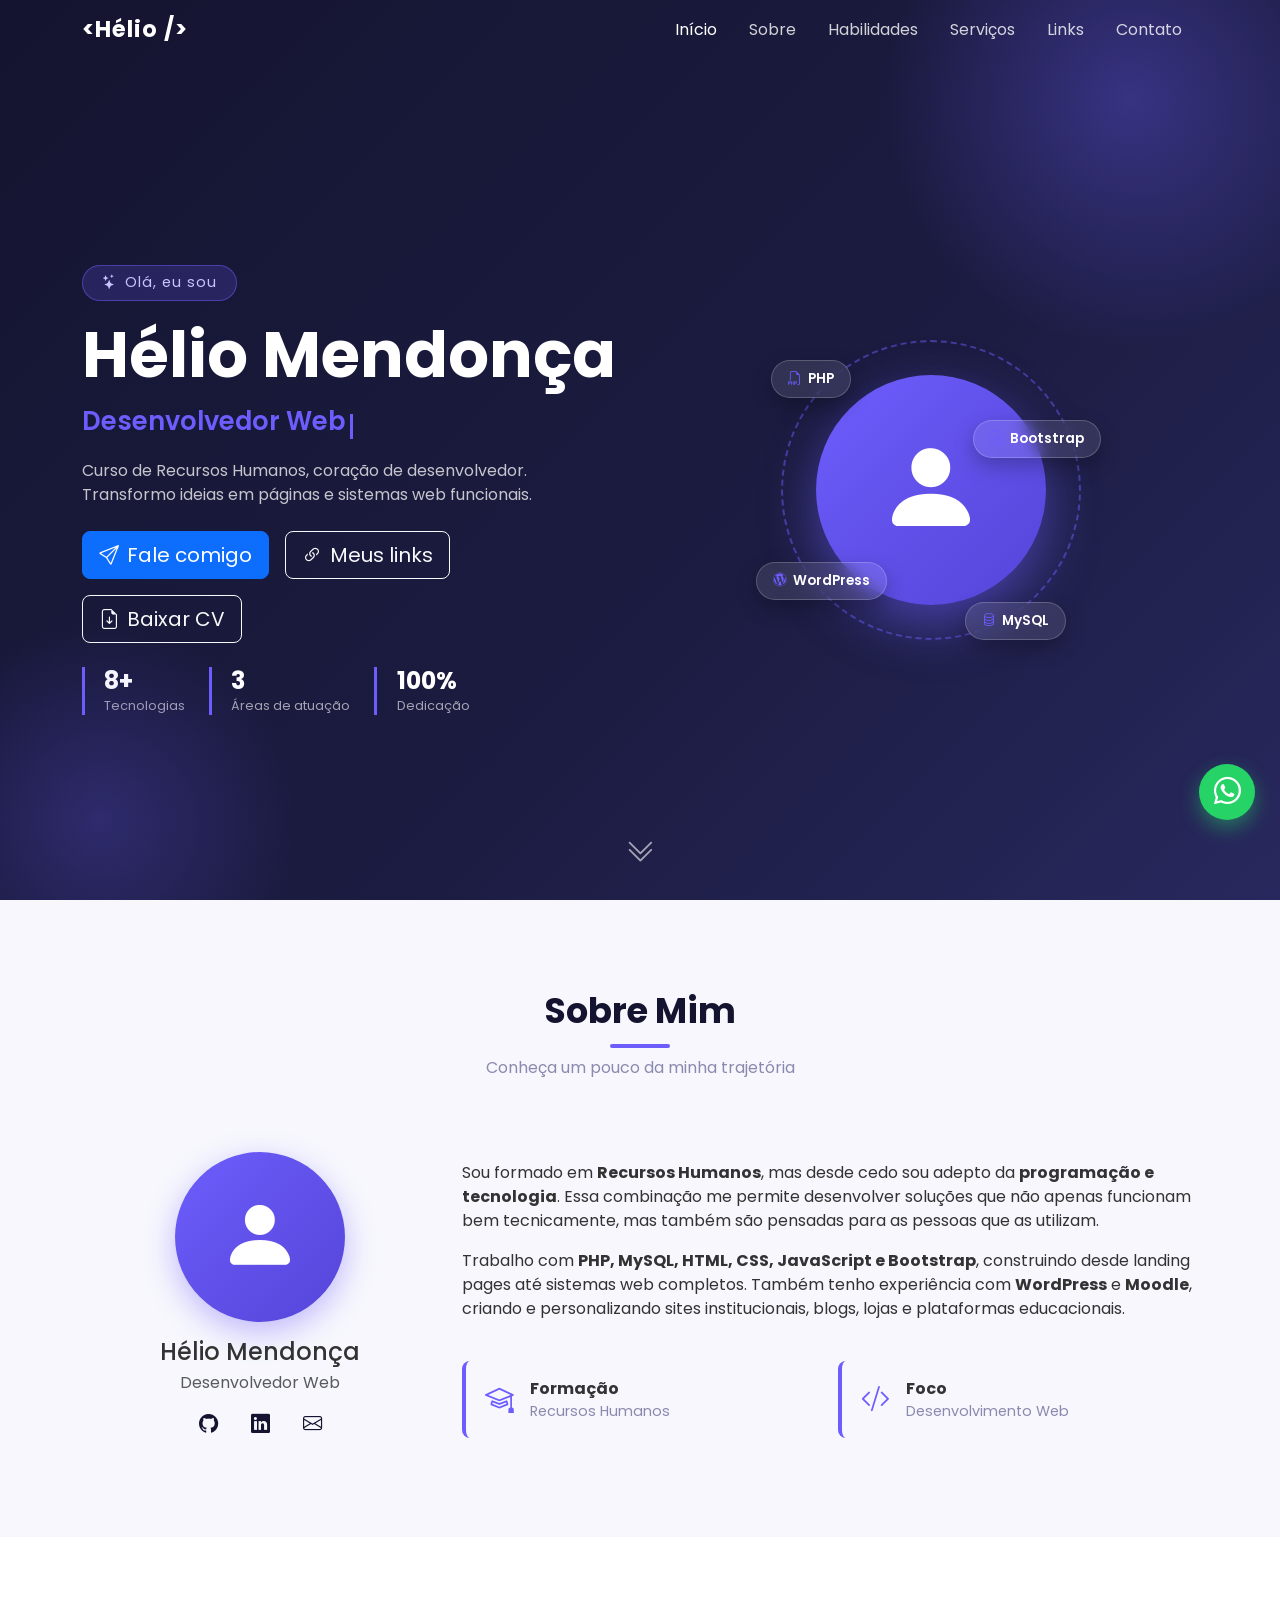
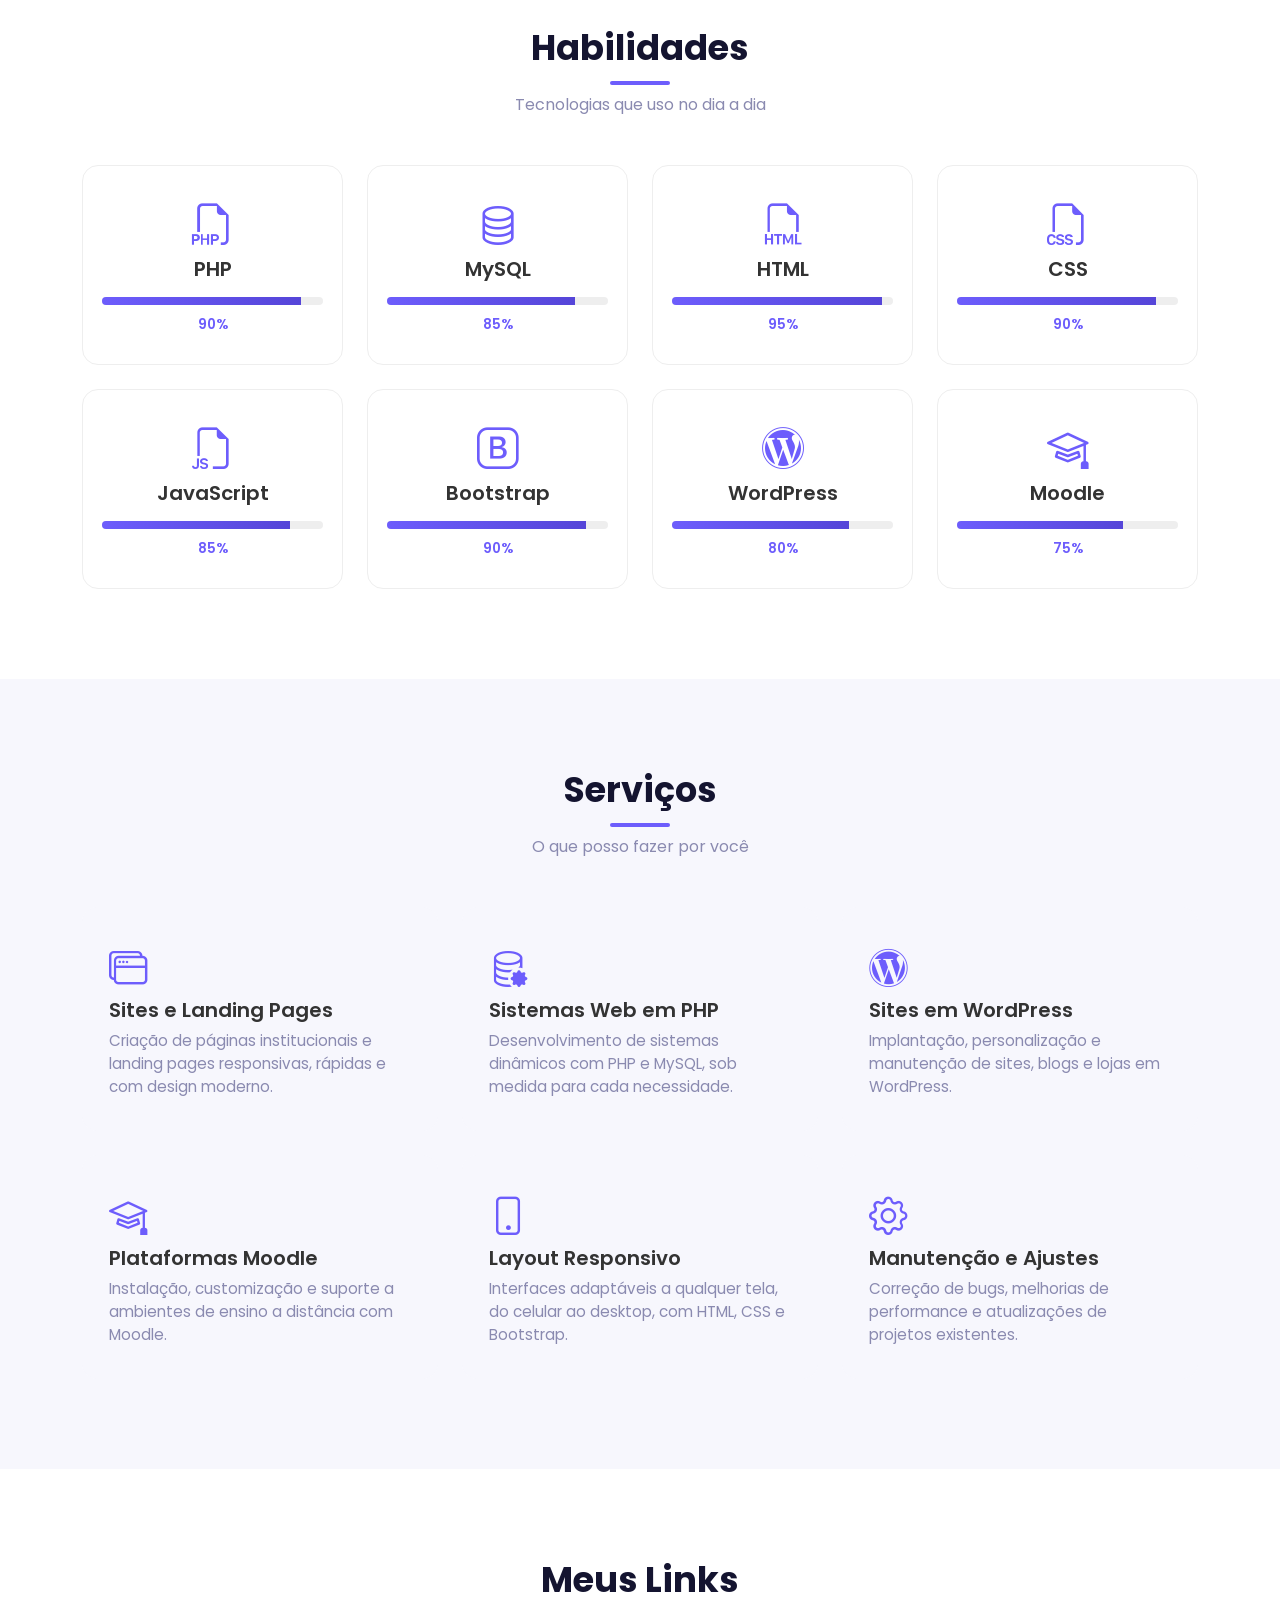
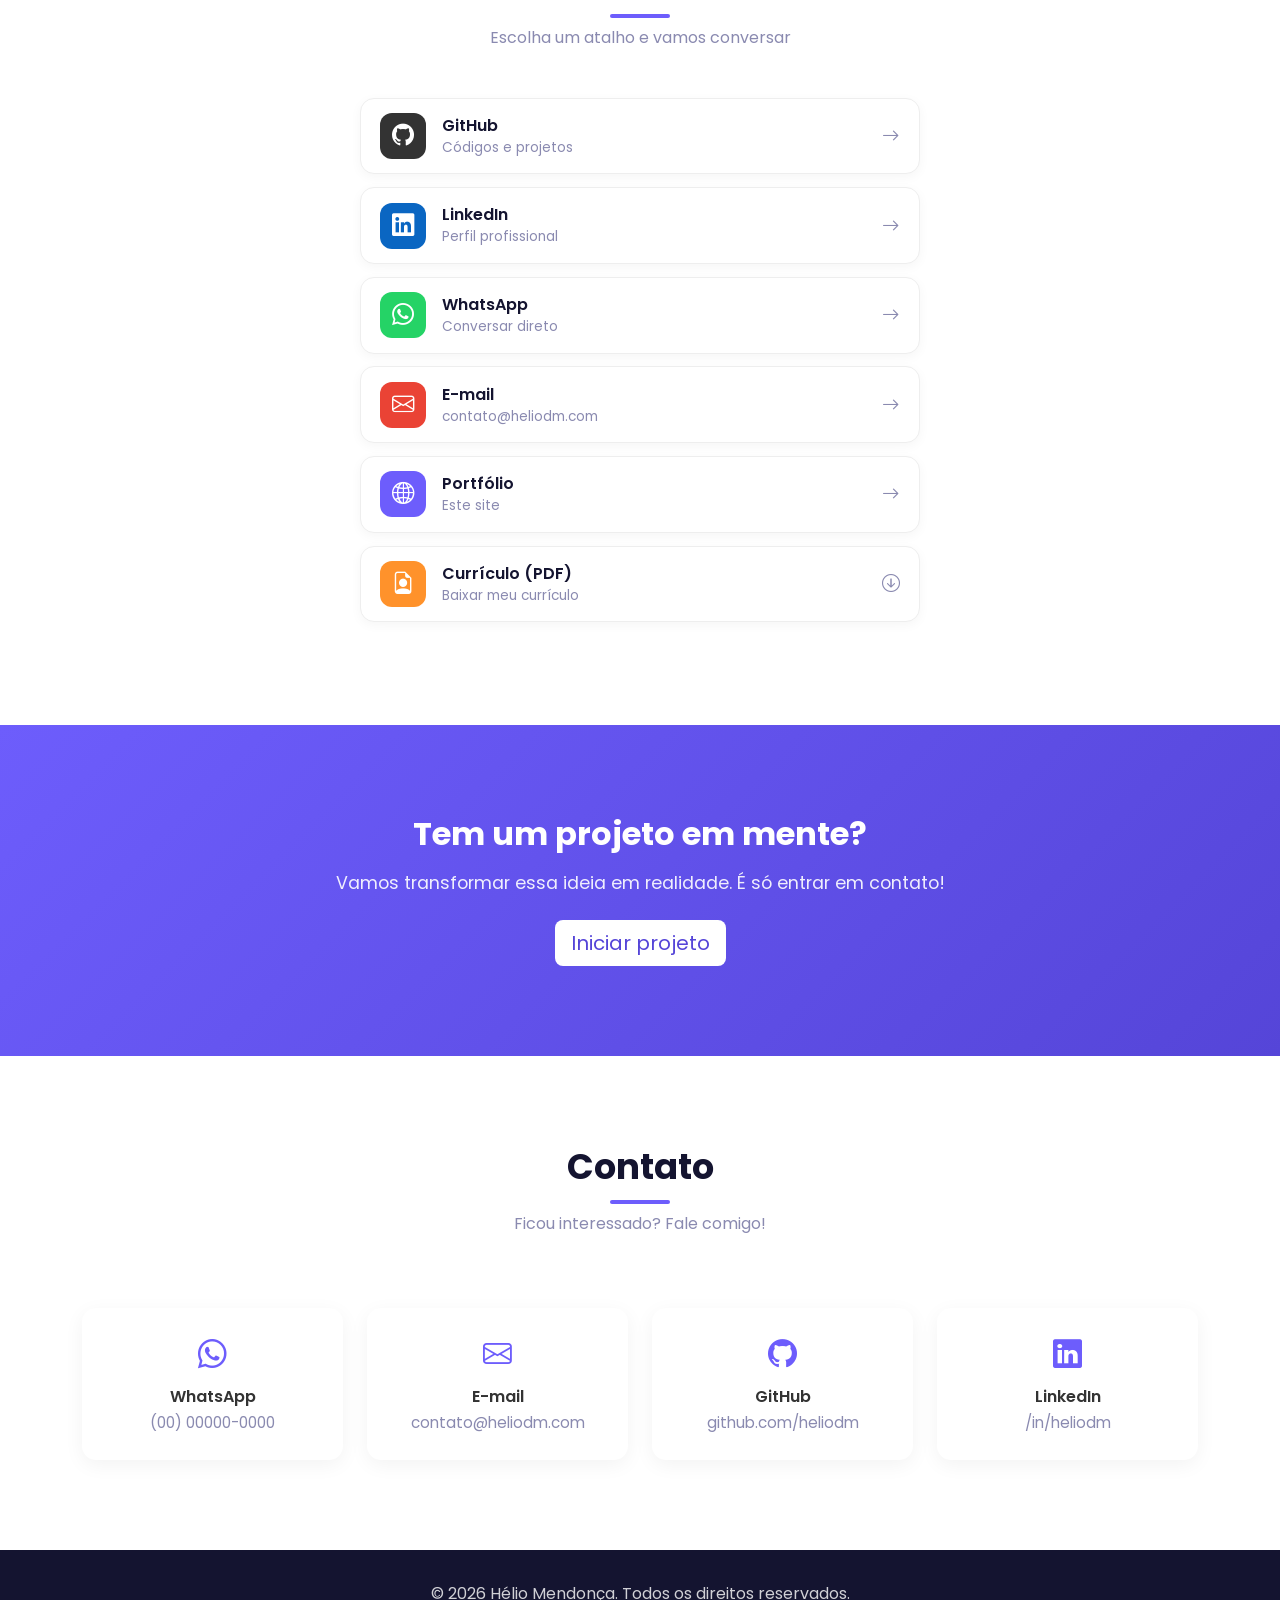
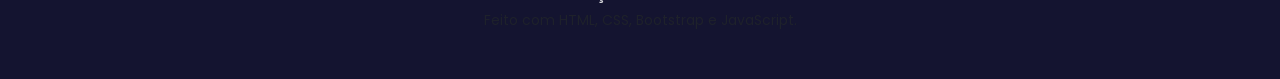
<file: index.html>
<!DOCTYPE html>
<html lang="pt-BR">
<head>
  <meta charset="UTF-8">
  <meta name="viewport" content="width=device-width, initial-scale=1.0">
  <meta name="description" content="Portfólio e currículo de Hélio Mendonça - Desenvolvedor Web (PHP, MySQL, HTML, CSS, JavaScript, Bootstrap, WordPress e Moodle)">
  <meta name="theme-color" content="#141430">
  <title>Hélio Mendonça | Desenvolvedor Web</title>

  <link rel="canonical" href="https://heliodm.github.io/">
  <link rel="icon" type="image/svg+xml" href="img/favicon.svg">

  <meta property="og:type" content="website">
  <meta property="og:locale" content="pt_BR">
  <meta property="og:url" content="https://heliodm.github.io/">
  <meta property="og:site_name" content="Hélio Mendonça">
  <meta property="og:title" content="Hélio Mendonça | Desenvolvedor Web">
  <meta property="og:description" content="Portfólio e currículo de Hélio Mendonça - Desenvolvedor Web (PHP, MySQL, HTML, CSS, JavaScript, Bootstrap, WordPress e Moodle)">
  <meta property="og:image" content="https://heliodm.github.io/img/og-image.png">

  <meta name="twitter:card" content="summary">
  <meta name="twitter:title" content="Hélio Mendonça | Desenvolvedor Web">
  <meta name="twitter:description" content="Portfólio e currículo de Hélio Mendonça - Desenvolvedor Web.">
  <meta name="twitter:image" content="https://heliodm.github.io/img/og-image.png">

  <script type="application/ld+json">
  {
    "@context": "https://schema.org",
    "@type": "Person",
    "name": "Hélio Mendonça",
    "jobTitle": "Desenvolvedor Web",
    "description": "Curso de Recursos Humanos, coração de desenvolvedor. Crio páginas e sistemas web com PHP, MySQL, HTML, CSS, JavaScript, Bootstrap, WordPress e Moodle.",
    "url": "https://heliodm.github.io/",
    "knowsAbout": ["PHP", "MySQL", "HTML", "CSS", "JavaScript", "Bootstrap", "WordPress", "Moodle"],
    "sameAs": [
      "https://github.com/heliodm",
      "https://www.linkedin.com/",
      "https://wa.me/5500000000000"
    ]
  }
  </script>

  <script>document.documentElement.classList.add('js');</script>

  <link href="https://cdn.jsdelivr.net/npm/bootstrap@5.3.3/dist/css/bootstrap.min.css" rel="stylesheet">
  <link href="https://cdn.jsdelivr.net/npm/bootstrap-icons@1.11.3/font/bootstrap-icons.min.css" rel="stylesheet">
  <link rel="preconnect" href="https://cdn.jsdelivr.net" crossorigin>
  <link rel="preconnect" href="https://fonts.googleapis.com">
  <link rel="preconnect" href="https://fonts.gstatic.com" crossorigin>
  <link href="https://fonts.googleapis.com/css2?family=Poppins:wght@400;600;700&display=swap" rel="stylesheet">
  <link rel="stylesheet" href="css/style.css">
</head>
<body>

  <a href="#conteudo" class="skip-link">Pular para o conteúdo</a>

  <!-- Barra de progresso de scroll -->
  <div id="scroll-progress" class="scroll-progress" aria-hidden="true"></div>

  <!-- Navbar -->
  <nav class="navbar navbar-expand-lg fixed-top navbar-dark" id="navbar" aria-label="Menu principal">
    <div class="container">
      <a class="navbar-brand fw-bold" href="#inicio">&lt;Hélio /&gt;</a>
      <button class="navbar-toggler" type="button" data-bs-toggle="collapse" data-bs-target="#menu" aria-controls="menu" aria-expanded="false" aria-label="Abrir menu">
        <span class="navbar-toggler-icon"></span>
      </button>
      <div class="collapse navbar-collapse" id="menu">
        <ul class="navbar-nav ms-auto">
          <li class="nav-item"><a class="nav-link active" href="#inicio">Início</a></li>
          <li class="nav-item"><a class="nav-link" href="#sobre">Sobre</a></li>
          <li class="nav-item"><a class="nav-link" href="#habilidades">Habilidades</a></li>
          <li class="nav-item"><a class="nav-link" href="#servicos">Serviços</a></li>
          <li class="nav-item"><a class="nav-link" href="#links">Links</a></li>
          <li class="nav-item"><a class="nav-link" href="#contato">Contato</a></li>
        </ul>
      </div>
    </div>
  </nav>

  <!-- Conteúdo principal -->
  <main id="conteudo">

  <!-- Início / Hero -->
  <header id="inicio" class="hero d-flex align-items-center">
    <div class="container">
      <div class="row align-items-center justify-content-center g-5">
        <div class="col-lg-6 text-center text-lg-start">
          <span class="hero-badge d-inline-block mb-3"><i aria-hidden="true" class="bi bi-stars me-2"></i>Olá, eu sou</span>
          <h1 class="hero-title fw-bold mb-2">Hélio Mendonça</h1>
          <p class="hero-subtitle lead" id="typed">Desenvolvedor Web</p>
          <p class="hero-text mt-3 mb-4">
            Curso de Recursos Humanos, coração de desenvolvedor. Transformo ideias em
            páginas e sistemas web funcionais.
          </p>
          <div class="d-flex gap-3 justify-content-center justify-content-lg-start flex-wrap">
            <a href="#contato" class="btn btn-primary btn-lg"><i aria-hidden="true" class="bi bi-send me-2"></i>Fale comigo</a>
            <a href="#links" class="btn btn-outline-light btn-lg"><i aria-hidden="true" class="bi bi-link-45deg me-2"></i>Meus links</a>
            <a href="assets/CV-Helio-Mendonca.pdf" download class="btn btn-outline-light btn-lg"><i aria-hidden="true" class="bi bi-file-earmark-arrow-down me-2"></i>Baixar CV</a>
          </div>
          <div class="hero-stats mt-4 justify-content-center justify-content-lg-start">
            <div class="hero-stat">
              <strong aria-label="Mais de oito tecnologias dominadas">8+</strong>
              <span>Tecnologias</span>
            </div>
            <div class="hero-stat">
              <strong aria-label="Três áreas de atuação">3</strong>
              <span>Áreas de atuação</span>
            </div>
            <div class="hero-stat">
              <strong aria-label="Dedicação total">100%</strong>
              <span>Dedicação</span>
            </div>
          </div>
        </div>
        <div class="col-lg-6 d-none d-lg-block">
          <div class="hero-visual mx-auto">
            <div class="hero-avatar">
              <i aria-hidden="true" class="bi bi-person-fill"></i>
            </div>
            <div class="float-chip chip-1"><i aria-hidden="true" class="bi bi-filetype-php"></i> PHP</div>
            <div class="float-chip chip-2"><i aria-hidden="true" class="bi bi-bootstrap"></i> Bootstrap</div>
            <div class="float-chip chip-3"><i aria-hidden="true" class="bi bi-wordpress"></i> WordPress</div>
            <div class="float-chip chip-4"><i aria-hidden="true" class="bi bi-database"></i> MySQL</div>
          </div>
        </div>
      </div>
    </div>
    <div class="hero-scroll d-none d-md-block">
      <a href="#sobre" aria-label="Rolar para baixo"><i aria-hidden="true" class="bi bi-chevron-double-down"></i></a>
    </div>
  </header>

  <!-- Sobre -->
  <section id="sobre" class="section">
    <div class="container">
      <h2 class="section-title text-center">Sobre Mim</h2>
      <p class="section-subtitle text-center">Conheça um pouco da minha trajetória</p>
      <div class="row align-items-center mt-5 g-4">
        <div class="col-lg-4 text-center">
          <div class="avatar">
            <i aria-hidden="true" class="bi bi-person-fill"></i>
          </div>
          <h4 class="mt-3 mb-1">Hélio Mendonça</h4>
          <p class="text-muted mb-2">Desenvolvedor Web</p>
          <div class="d-flex justify-content-center gap-2">
            <a href="https://github.com/heliodm" target="_blank" rel="noopener" class="social-btn" aria-label="GitHub"><i aria-hidden="true" class="bi bi-github"></i></a>
            <a href="https://www.linkedin.com/" target="_blank" rel="noopener" class="social-btn" aria-label="LinkedIn"><i aria-hidden="true" class="bi bi-linkedin"></i></a>
            <a href="mailto:contato@heliodm.com" class="social-btn" aria-label="E-mail"><i aria-hidden="true" class="bi bi-envelope"></i></a>
          </div>
        </div>
        <div class="col-lg-8">
          <p>
            Sou formado em <strong>Recursos Humanos</strong>, mas desde cedo sou adepto da
            <strong>programação e tecnologia</strong>. Essa combinação me permite desenvolver
            soluções que não apenas funcionam bem tecnicamente, mas também são pensadas para
            as pessoas que as utilizam.
          </p>
          <p>
            Trabalho com <strong>PHP, MySQL, HTML, CSS, JavaScript e Bootstrap</strong>,
            construindo desde landing pages até sistemas web completos. Também tenho experiência
            com <strong>WordPress</strong> e <strong>Moodle</strong>, criando e personalizando
            sites institucionais, blogs, lojas e plataformas educacionais.
          </p>
          <div class="row mt-4 g-3">
            <div class="col-sm-6">
              <div class="info-card">
                <i aria-hidden="true" class="bi bi-mortarboard"></i>
                <div>
                  <strong>Formação</strong>
                  <span>Recursos Humanos</span>
                </div>
              </div>
            </div>
            <div class="col-sm-6">
              <div class="info-card">
                <i aria-hidden="true" class="bi bi-code-slash"></i>
                <div>
                  <strong>Foco</strong>
                  <span>Desenvolvimento Web</span>
                </div>
              </div>
            </div>
          </div>
        </div>
      </div>
    </div>
  </section>

  <!-- Habilidades -->
  <section id="habilidades" class="section section-alt">
    <div class="container">
      <h2 class="section-title text-center">Habilidades</h2>
      <p class="section-subtitle text-center">Tecnologias que uso no dia a dia</p>
      <div class="row g-4 mt-4 justify-content-center" id="skills-list">
        <div class="col-6 col-md-4 col-lg-3">
          <div class="skill-card text-center" data-level="90">
            <i aria-hidden="true" class="bi bi-filetype-php"></i>
            <h5>PHP</h5>
            <div class="progress">
              <div class="progress-bar" role="progressbar" aria-valuenow="90" aria-valuemin="0" aria-valuemax="100" aria-label="PHP - 90%"></div>
            </div>
            <span class="skill-percent" aria-hidden="true">90%</span>
          </div>
        </div>
        <div class="col-6 col-md-4 col-lg-3">
          <div class="skill-card text-center" data-level="85">
            <i aria-hidden="true" class="bi bi-database"></i>
            <h5>MySQL</h5>
            <div class="progress">
              <div class="progress-bar" role="progressbar" aria-valuenow="85" aria-valuemin="0" aria-valuemax="100" aria-label="MySQL - 85%"></div>
            </div>
            <span class="skill-percent" aria-hidden="true">85%</span>
          </div>
        </div>
        <div class="col-6 col-md-4 col-lg-3">
          <div class="skill-card text-center" data-level="95">
            <i aria-hidden="true" class="bi bi-filetype-html"></i>
            <h5>HTML</h5>
            <div class="progress">
              <div class="progress-bar" role="progressbar" aria-valuenow="95" aria-valuemin="0" aria-valuemax="100" aria-label="HTML - 95%"></div>
            </div>
            <span class="skill-percent" aria-hidden="true">95%</span>
          </div>
        </div>
        <div class="col-6 col-md-4 col-lg-3">
          <div class="skill-card text-center" data-level="90">
            <i aria-hidden="true" class="bi bi-filetype-css"></i>
            <h5>CSS</h5>
            <div class="progress">
              <div class="progress-bar" role="progressbar" aria-valuenow="90" aria-valuemin="0" aria-valuemax="100" aria-label="CSS - 90%"></div>
            </div>
            <span class="skill-percent" aria-hidden="true">90%</span>
          </div>
        </div>
        <div class="col-6 col-md-4 col-lg-3">
          <div class="skill-card text-center" data-level="85">
            <i aria-hidden="true" class="bi bi-filetype-js"></i>
            <h5>JavaScript</h5>
            <div class="progress">
              <div class="progress-bar" role="progressbar" aria-valuenow="85" aria-valuemin="0" aria-valuemax="100" aria-label="JavaScript - 85%"></div>
            </div>
            <span class="skill-percent" aria-hidden="true">85%</span>
          </div>
        </div>
        <div class="col-6 col-md-4 col-lg-3">
          <div class="skill-card text-center" data-level="90">
            <i aria-hidden="true" class="bi bi-bootstrap"></i>
            <h5>Bootstrap</h5>
            <div class="progress">
              <div class="progress-bar" role="progressbar" aria-valuenow="90" aria-valuemin="0" aria-valuemax="100" aria-label="Bootstrap - 90%"></div>
            </div>
            <span class="skill-percent" aria-hidden="true">90%</span>
          </div>
        </div>
        <div class="col-6 col-md-4 col-lg-3">
          <div class="skill-card text-center" data-level="80">
            <i aria-hidden="true" class="bi bi-wordpress"></i>
            <h5>WordPress</h5>
            <div class="progress">
              <div class="progress-bar" role="progressbar" aria-valuenow="80" aria-valuemin="0" aria-valuemax="100" aria-label="WordPress - 80%"></div>
            </div>
            <span class="skill-percent" aria-hidden="true">80%</span>
          </div>
        </div>
        <div class="col-6 col-md-4 col-lg-3">
          <div class="skill-card text-center" data-level="75">
            <i aria-hidden="true" class="bi bi-mortarboard"></i>
            <h5>Moodle</h5>
            <div class="progress">
              <div class="progress-bar" role="progressbar" aria-valuenow="75" aria-valuemin="0" aria-valuemax="100" aria-label="Moodle - 75%"></div>
            </div>
            <span class="skill-percent" aria-hidden="true">75%</span>
          </div>
        </div>
      </div>
    </div>
  </section>

  <!-- Serviços -->
  <section id="servicos" class="section">
    <div class="container">
      <h2 class="section-title text-center">Serviços</h2>
      <p class="section-subtitle text-center">O que posso fazer por você</p>
      <div class="row g-4 mt-4">
        <div class="col-md-6 col-lg-4">
          <div class="service-card">
            <i aria-hidden="true" class="bi bi-window-stack"></i>
            <h5>Sites e Landing Pages</h5>
            <p>Criação de páginas institucionais e landing pages responsivas, rápidas e com design moderno.</p>
          </div>
        </div>
        <div class="col-md-6 col-lg-4">
          <div class="service-card">
            <i aria-hidden="true" class="bi bi-database-gear"></i>
            <h5>Sistemas Web em PHP</h5>
            <p>Desenvolvimento de sistemas dinâmicos com PHP e MySQL, sob medida para cada necessidade.</p>
          </div>
        </div>
        <div class="col-md-6 col-lg-4">
          <div class="service-card">
            <i aria-hidden="true" class="bi bi-wordpress"></i>
            <h5>Sites em WordPress</h5>
            <p>Implantação, personalização e manutenção de sites, blogs e lojas em WordPress.</p>
          </div>
        </div>
        <div class="col-md-6 col-lg-4">
          <div class="service-card">
            <i aria-hidden="true" class="bi bi-mortarboard"></i>
            <h5>Plataformas Moodle</h5>
            <p>Instalação, customização e suporte a ambientes de ensino a distância com Moodle.</p>
          </div>
        </div>
        <div class="col-md-6 col-lg-4">
          <div class="service-card">
            <i aria-hidden="true" class="bi bi-phone"></i>
            <h5>Layout Responsivo</h5>
            <p>Interfaces adaptáveis a qualquer tela, do celular ao desktop, com HTML, CSS e Bootstrap.</p>
          </div>
        </div>
        <div class="col-md-6 col-lg-4">
          <div class="service-card">
            <i aria-hidden="true" class="bi bi-gear"></i>
            <h5>Manutenção e Ajustes</h5>
            <p>Correção de bugs, melhorias de performance e atualizações de projetos existentes.</p>
          </div>
        </div>
      </div>
    </div>
  </section>

  <!-- Links -->
  <section id="links" class="section section-alt">
    <div class="container">
      <h2 class="section-title text-center">Meus Links</h2>
      <p class="section-subtitle text-center">Escolha um atalho e vamos conversar</p>
      <div class="links-box mx-auto mt-5">
        <a href="https://github.com/heliodm" target="_blank" rel="noopener" class="link-btn link-github">
          <span class="link-icon"><i aria-hidden="true" class="bi bi-github"></i></span>
          <span class="link-body">
            <span class="link-label">GitHub</span>
            <span class="link-desc">Códigos e projetos</span>
          </span>
          <span class="link-arrow"><i aria-hidden="true" class="bi bi-arrow-right"></i></span>
        </a>
        <a href="https://www.linkedin.com/" target="_blank" rel="noopener" class="link-btn link-linkedin">
          <span class="link-icon"><i aria-hidden="true" class="bi bi-linkedin"></i></span>
          <span class="link-body">
            <span class="link-label">LinkedIn</span>
            <span class="link-desc">Perfil profissional</span>
          </span>
          <span class="link-arrow"><i aria-hidden="true" class="bi bi-arrow-right"></i></span>
        </a>
        <a href="https://wa.me/5500000000000" target="_blank" rel="noopener" class="link-btn link-whatsapp">
          <span class="link-icon"><i aria-hidden="true" class="bi bi-whatsapp"></i></span>
          <span class="link-body">
            <span class="link-label">WhatsApp</span>
            <span class="link-desc">Conversar direto</span>
          </span>
          <span class="link-arrow"><i aria-hidden="true" class="bi bi-arrow-right"></i></span>
        </a>
        <a href="mailto:contato@heliodm.com" class="link-btn link-email">
          <span class="link-icon"><i aria-hidden="true" class="bi bi-envelope"></i></span>
          <span class="link-body">
            <span class="link-label">E-mail</span>
            <span class="link-desc">contato@heliodm.com</span>
          </span>
          <span class="link-arrow"><i aria-hidden="true" class="bi bi-arrow-right"></i></span>
        </a>
        <a href="https://github.com/heliodm/heliodm.github.io" target="_blank" rel="noopener" class="link-btn link-site">
          <span class="link-icon"><i aria-hidden="true" class="bi bi-globe2"></i></span>
          <span class="link-body">
            <span class="link-label">Portfólio</span>
            <span class="link-desc">Este site</span>
          </span>
          <span class="link-arrow"><i aria-hidden="true" class="bi bi-arrow-right"></i></span>
        </a>
        <a href="assets/CV-Helio-Mendonca.pdf" download class="link-btn link-cv">
          <span class="link-icon"><i aria-hidden="true" class="bi bi-file-earmark-person"></i></span>
          <span class="link-body">
            <span class="link-label">Currículo (PDF)</span>
            <span class="link-desc">Baixar meu currículo</span>
          </span>
          <span class="link-arrow"><i aria-hidden="true" class="bi bi-arrow-down-circle"></i></span>
        </a>
      </div>
    </div>
  </section>

  <!-- CTA -->
  <section class="cta-section">
    <div class="container text-center">
      <h2 class="fw-bold mb-3">Tem um projeto em mente?</h2>
      <p class="mb-4">Vamos transformar essa ideia em realidade. É só entrar em contato!</p>
      <a href="#contato" class="btn btn-primary btn-lg">Iniciar projeto</a>
    </div>
  </section>

  <!-- Contato -->
  <section id="contato" class="section section-alt">
    <div class="container">
      <h2 class="section-title text-center">Contato</h2>
      <p class="section-subtitle text-center">Ficou interessado? Fale comigo!</p>
      <div class="row mt-5 g-4 text-center justify-content-center">
        <div class="col-md-6 col-lg-3">
          <div class="contact-card">
            <i aria-hidden="true" class="bi bi-whatsapp"></i>
            <h6>WhatsApp</h6>
            <a href="https://wa.me/5500000000000" target="_blank" rel="noopener">(00) 00000-0000</a>
          </div>
        </div>
        <div class="col-md-6 col-lg-3">
          <div class="contact-card">
            <i aria-hidden="true" class="bi bi-envelope"></i>
            <h6>E-mail</h6>
            <a href="mailto:contato@heliodm.com">contato@heliodm.com</a>
          </div>
        </div>
        <div class="col-md-6 col-lg-3">
          <div class="contact-card">
            <i aria-hidden="true" class="bi bi-github"></i>
            <h6>GitHub</h6>
            <a href="https://github.com/heliodm" target="_blank" rel="noopener">github.com/heliodm</a>
          </div>
        </div>
        <div class="col-md-6 col-lg-3">
          <div class="contact-card">
            <i aria-hidden="true" class="bi bi-linkedin"></i>
            <h6>LinkedIn</h6>
            <a href="https://www.linkedin.com/" target="_blank" rel="noopener">/in/heliodm</a>
          </div>
        </div>
      </div>
    </div>
  </section>

  </main>

  <!-- Footer -->
  <footer class="footer">
    <div class="container text-center">
      <p class="mb-0">&copy; <span id="year"></span> Hélio Mendonça. Todos os direitos reservados.</p>
      <p class="small text-muted mt-1">Feito com HTML, CSS, Bootstrap e JavaScript.</p>
    </div>
  </footer>

  <button id="btn-topo" class="btn btn-primary btn-topo" aria-label="Voltar ao topo">
    <i aria-hidden="true" class="bi bi-arrow-up"></i>
  </button>

  <a href="https://wa.me/5500000000000" target="_blank" rel="noopener" class="btn-whatsapp" aria-label="WhatsApp">
    <i aria-hidden="true" class="bi bi-whatsapp"></i>
  </a>

  <script src="https://cdn.jsdelivr.net/npm/bootstrap@5.3.3/dist/js/bootstrap.bundle.min.js" defer></script>
  <script src="js/script.js" defer></script>
</body>
</html>
</file>
<file: css/style.css>
:root {
  --primary: #6d5dfc;
  --primary-dark: #5545d8;
  --dark: #141430;
  --dark-alt: #1c1c42;
  --light: #f7f7fd;
  --text-muted: #8a8ab0;
}

* {
  scroll-margin-top: 70px;
}

html {
  scroll-behavior: smooth;
}

body {
  font-family: 'Poppins', sans-serif;
  background: var(--light);
  color: #333;
}

/* ---------- Barra de progresso de scroll ---------- */
.scroll-progress {
  position: fixed;
  top: 0;
  left: 0;
  height: 4px;
  width: 0;
  background: linear-gradient(90deg, var(--primary), #ff8a5c);
  z-index: 1100;
  transition: width 0.1s ease;
}

/* ---------- Skip link ---------- */
.skip-link {
  position: absolute;
  left: -9999px;
  top: 0;
  z-index: 2000;
  background: var(--dark);
  color: #fff;
  padding: 0.8rem 1.2rem;
  border-radius: 0 0 8px 0;
  text-decoration: none;
  font-weight: 600;
}

.skip-link:focus {
  left: 0;
  color: #fff;
}

/* ---------- Navbar ---------- */
#navbar {
  transition: background-color 0.4s ease, box-shadow 0.4s ease;
  background-color: transparent;
}

#navbar.scrolled {
  background-color: var(--dark);
  box-shadow: 0 4px 15px rgba(0, 0, 0, 0.2);
}

.navbar-brand {
  color: #fff !important;
  font-size: 1.4rem;
  letter-spacing: 1px;
}

.navbar-brand span {
  color: var(--primary);
}

.nav-link {
  color: rgba(255, 255, 255, 0.8) !important;
  margin: 0 0.5rem;
  transition: color 0.3s;
}

.nav-link:hover,
.nav-link.active {
  color: #fff !important;
}

/* ---------- Hero ---------- */
.hero {
  min-height: 100vh;
  background: linear-gradient(135deg, var(--dark) 0%, var(--dark-alt) 60%, #28285e 100%);
  position: relative;
  overflow: hidden;
  padding-top: 80px;
}

.hero::before {
  content: '';
  position: absolute;
  width: 500px;
  height: 500px;
  border-radius: 50%;
  background: radial-gradient(circle, rgba(109, 93, 252, 0.35), transparent 70%);
  top: -150px;
  right: -100px;
}

.hero::after {
  content: '';
  position: absolute;
  width: 400px;
  height: 400px;
  border-radius: 50%;
  background: radial-gradient(circle, rgba(109, 93, 252, 0.25), transparent 70%);
  bottom: -120px;
  left: -100px;
}

.hero-badge {
  background: rgba(109, 93, 252, 0.2);
  border: 1px solid rgba(109, 93, 252, 0.5);
  color: #c9c4ff;
  padding: 0.4rem 1.2rem;
  border-radius: 50px;
  font-size: 0.9rem;
  letter-spacing: 1px;
}

.hero-title {
  color: #fff;
  font-size: clamp(2.5rem, 6vw, 4rem);
}

.hero-subtitle {
  color: var(--primary);
  font-weight: 600;
  min-height: 1.6em;
  font-size: clamp(1.2rem, 3vw, 1.6rem);
}

.js .hero-subtitle::after {
  content: '';
  display: inline-block;
  width: 3px;
  height: 1em;
  background: var(--primary);
  margin-left: 4px;
  vertical-align: text-bottom;
  animation: blink 0.8s step-end infinite;
}

@keyframes blink {
  50% { opacity: 0; }
}

.hero-text {
  color: rgba(255, 255, 255, 0.75);
  max-width: 600px;
  margin: 0 auto;
}

/* Estatísticas do hero */
.hero-stats {
  display: flex;
  gap: 1.5rem;
  flex-wrap: wrap;
}

.hero-stat {
  display: flex;
  flex-direction: column;
  padding-left: 1.2rem;
  border-left: 3px solid var(--primary);
}

.hero-stat strong {
  color: #fff;
  font-size: 1.5rem;
  line-height: 1.2;
}

.hero-stat span {
  color: rgba(255, 255, 255, 0.6);
  font-size: 0.8rem;
}

/* Visual do hero */
.hero-visual {
  position: relative;
  width: 320px;
  height: 320px;
  display: flex;
  align-items: center;
  justify-content: center;
}

.hero-visual::before {
  content: '';
  position: absolute;
  inset: 10px;
  border-radius: 50%;
  border: 2px dashed rgba(109, 93, 252, 0.5);
  animation: rotate 30s linear infinite;
}

@keyframes rotate {
  to { transform: rotate(360deg); }
}

.hero-avatar {
  width: 230px;
  height: 230px;
  border-radius: 50%;
  background: linear-gradient(135deg, var(--primary), var(--primary-dark));
  display: flex;
  align-items: center;
  justify-content: center;
  font-size: 6.5rem;
  color: #fff;
  box-shadow: 0 20px 50px rgba(109, 93, 252, 0.5);
  z-index: 1;
}

.float-chip {
  position: absolute;
  z-index: 2;
  background: rgba(255, 255, 255, 0.1);
  backdrop-filter: blur(8px);
  border: 1px solid rgba(255, 255, 255, 0.2);
  color: #fff;
  font-size: 0.85rem;
  font-weight: 600;
  padding: 0.5rem 1rem;
  border-radius: 50px;
  display: flex;
  align-items: center;
  gap: 0.4rem;
  box-shadow: 0 8px 20px rgba(0, 0, 0, 0.25);
  animation: float 4s ease-in-out infinite;
}

.float-chip i {
  color: var(--primary);
}

.chip-1 { top: 30px; left: 0; }
.chip-2 { top: 90px; right: -10px; animation-delay: 1s; }
.chip-3 { bottom: 50px; left: -15px; animation-delay: 2s; }
.chip-4 { bottom: 10px; right: 25px; animation-delay: 3s; }

@keyframes float {
  0%, 100% { transform: translateY(0); }
  50% { transform: translateY(-12px); }
}

.hero-scroll {
  position: absolute;
  bottom: 25px;
  left: 50%;
  transform: translateX(-50%);
  font-size: 1.8rem;
  animation: bounce 2s infinite;
}

.hero-scroll a {
  color: rgba(255, 255, 255, 0.6);
}

.hero-scroll a:hover {
  color: var(--primary);
}

@keyframes bounce {
  0%, 100% { transform: translateX(-50%) translateY(0); }
  50% { transform: translateX(-50%) translateY(10px); }
}

/* ---------- Seções ---------- */
.section {
  padding: 90px 0;
}

.section-alt {
  background: #fff;
}

.section-title {
  font-size: 2.2rem;
  font-weight: 700;
  color: var(--dark);
}

.section-title::after {
  content: '';
  display: block;
  width: 60px;
  height: 4px;
  background: var(--primary);
  margin: 12px auto 0;
  border-radius: 4px;
}

.section-subtitle {
  color: var(--text-muted);
  margin-top: 0.5rem;
}

/* ---------- Sobre ---------- */
.avatar {
  width: 170px;
  height: 170px;
  margin: 0 auto;
  border-radius: 50%;
  background: linear-gradient(135deg, var(--primary), var(--primary-dark));
  display: flex;
  align-items: center;
  justify-content: center;
  font-size: 5rem;
  color: #fff;
  box-shadow: 0 10px 30px rgba(109, 93, 252, 0.4);
}

.social-btn {
  width: 44px;
  height: 44px;
  border-radius: 50%;
  display: inline-flex;
  align-items: center;
  justify-content: center;
  background: var(--light);
  color: var(--dark);
  font-size: 1.2rem;
  transition: all 0.3s;
}

.social-btn:hover {
  background: var(--primary);
  color: #fff;
  transform: translateY(-3px);
}

.info-card {
  background: var(--light);
  border-left: 4px solid var(--primary);
  padding: 1rem 1.2rem;
  border-radius: 8px;
  display: flex;
  align-items: center;
  gap: 1rem;
  height: 100%;
}

.info-card i {
  font-size: 1.8rem;
  color: var(--primary);
}

.info-card div {
  display: flex;
  flex-direction: column;
}

.info-card span {
  color: var(--text-muted);
  font-size: 0.9rem;
}

/* ---------- Habilidades ---------- */
.skill-card {
  background: #fff;
  border: 1px solid #eee;
  border-radius: 16px;
  padding: 1.8rem 1.2rem;
  transition: transform 0.3s, box-shadow 0.3s;
  height: 100%;
}

.skill-card:hover {
  transform: translateY(-6px);
  box-shadow: 0 15px 35px rgba(109, 93, 252, 0.15);
}

.skill-card i {
  font-size: 2.6rem;
  color: var(--primary);
  margin-bottom: 0.8rem;
}

.skill-card h5 {
  font-weight: 600;
  margin-bottom: 1rem;
}

.progress {
  height: 8px;
  border-radius: 10px;
  background: #eee;
}

.progress-bar {
  background: linear-gradient(90deg, var(--primary), var(--primary-dark));
  transition: width 1s ease;
}

.skill-percent {
  display: block;
  margin-top: 0.6rem;
  font-size: 0.85rem;
  font-weight: 600;
  color: var(--primary);
}

/* ---------- Serviços ---------- */
.service-card {
  background: var(--light);
  border-radius: 16px;
  padding: 2rem 1.6rem;
  height: 100%;
  transition: transform 0.3s, box-shadow 0.3s;
  border: 1px solid transparent;
}

.service-card:hover {
  transform: translateY(-6px);
  box-shadow: 0 15px 35px rgba(109, 93, 252, 0.15);
  border-color: rgba(109, 93, 252, 0.2);
}

.service-card i {
  font-size: 2.4rem;
  color: var(--primary);
  margin-bottom: 1rem;
}

.service-card h5 {
  font-weight: 600;
}

.service-card p {
  color: var(--text-muted);
  font-size: 0.95rem;
  margin-bottom: 0;
}

/* ---------- Links ---------- */
.links-box {
  max-width: 560px;
}

.link-btn {
  display: flex;
  align-items: center;
  gap: 1rem;
  background: #fff;
  border: 1px solid #eee;
  border-radius: 14px;
  padding: 0.9rem 1.2rem;
  margin-bottom: 0.8rem;
  text-decoration: none;
  color: var(--dark);
  box-shadow: 0 3px 12px rgba(0, 0, 0, 0.04);
  transition: transform 0.3s, box-shadow 0.3s, border-color 0.3s;
}

.link-btn:hover {
  transform: translateY(-4px);
  box-shadow: 0 12px 28px rgba(109, 93, 252, 0.18);
  color: var(--dark);
}

.link-icon {
  width: 46px;
  height: 46px;
  flex-shrink: 0;
  border-radius: 12px;
  display: flex;
  align-items: center;
  justify-content: center;
  font-size: 1.4rem;
  color: #fff;
  background: var(--primary);
  transition: transform 0.3s;
}

.link-btn:hover .link-icon {
  transform: scale(1.08);
}

.link-github .link-icon { background: #333; }
.link-linkedin .link-icon { background: #0a66c2; }
.link-whatsapp .link-icon { background: #25d366; }
.link-email .link-icon { background: #ea4335; }
.link-site .link-icon { background: var(--primary); }
.link-cv .link-icon { background: #ff922b; }

.link-body {
  display: flex;
  flex-direction: column;
  flex: 1;
  min-width: 0;
}

.link-label {
  font-weight: 600;
  font-size: 1rem;
}

.link-desc {
  font-size: 0.85rem;
  color: var(--text-muted);
  white-space: nowrap;
  overflow: hidden;
  text-overflow: ellipsis;
}

.link-arrow {
  color: var(--text-muted);
  font-size: 1.1rem;
  transition: transform 0.3s, color 0.3s;
}

.link-btn:hover .link-arrow {
  transform: translateX(5px);
  color: var(--primary);
}

/* ---------- CTA ---------- */
.cta-section {
  background: linear-gradient(135deg, var(--primary), var(--primary-dark));
  padding: 90px 0;
  color: #fff;
}

.cta-section p {
  font-size: 1.1rem;
  opacity: 0.9;
}

.cta-section .btn {
  background: #fff;
  color: var(--primary-dark);
  border: none;
}

.cta-section .btn:hover {
  background: var(--dark);
  color: #fff;
}

/* ---------- Contato ---------- */
.contact-card {
  background: #fff;
  border-radius: 14px;
  padding: 1.6rem;
  box-shadow: 0 5px 20px rgba(0, 0, 0, 0.05);
  height: 100%;
  transition: transform 0.3s;
}

.contact-card:hover {
  transform: translateY(-5px);
}

.contact-card i {
  font-size: 1.8rem;
  color: var(--primary);
}

.contact-card h6 {
  margin: 0.6rem 0 0.3rem;
  font-weight: 600;
}

.contact-card a {
  color: var(--text-muted);
  text-decoration: none;
  font-size: 0.95rem;
}

.contact-card a:hover {
  color: var(--primary);
}

/* ---------- Footer ---------- */
.footer {
  background: var(--dark);
  color: rgba(255, 255, 255, 0.8);
  padding: 2rem 0;
}

/* ---------- Botão topo ---------- */
.btn-topo {
  position: fixed;
  bottom: 25px;
  right: 25px;
  width: 46px;
  height: 46px;
  border-radius: 50%;
  padding: 0;
  display: none;
  z-index: 1000;
}

.btn-topo.show {
  display: block;
}

/* ---------- Botão WhatsApp flutuante ---------- */
.btn-whatsapp {
  position: fixed;
  bottom: 80px;
  right: 25px;
  width: 56px;
  height: 56px;
  border-radius: 50%;
  background: #25d366;
  color: #fff;
  font-size: 1.7rem;
  display: flex;
  align-items: center;
  justify-content: center;
  box-shadow: 0 8px 20px rgba(37, 211, 102, 0.45);
  z-index: 1000;
  transition: transform 0.3s;
}

.btn-whatsapp:hover {
  color: #fff;
  transform: scale(1.1);
}

@media (max-width: 767px) {
  .btn-whatsapp {
    width: 50px;
    height: 50px;
    font-size: 1.5rem;
    bottom: 75px;
    right: 18px;
  }
}

/* ---------- Animações de scroll ---------- */
.js .reveal {
  opacity: 0;
  transform: translateY(30px);
  transition: opacity 0.8s ease, transform 0.8s ease;
}

.js .reveal.visible {
  opacity: 1;
  transform: translateY(0);
}

/* Acessibilidade: foco visível */
a:focus-visible,
button:focus-visible,
input:focus-visible,
textarea:focus-visible {
  outline: 3px solid rgba(109, 93, 252, 0.6);
  outline-offset: 2px;
}

/* Respeita usuários que preferem menos movimento */
@media (prefers-reduced-motion: reduce) {
  html {
    scroll-behavior: auto;
  }

  .hero-subtitle::after {
    display: none;
  }

  *,
  *::before,
  *::after {
    animation-duration: 0.01ms !important;
    animation-iteration-count: 1 !important;
    transition-duration: 0.01ms !important;
  }
}

@media (max-width: 767px) {
  .section {
    padding: 60px 0;
  }
}
</file>
